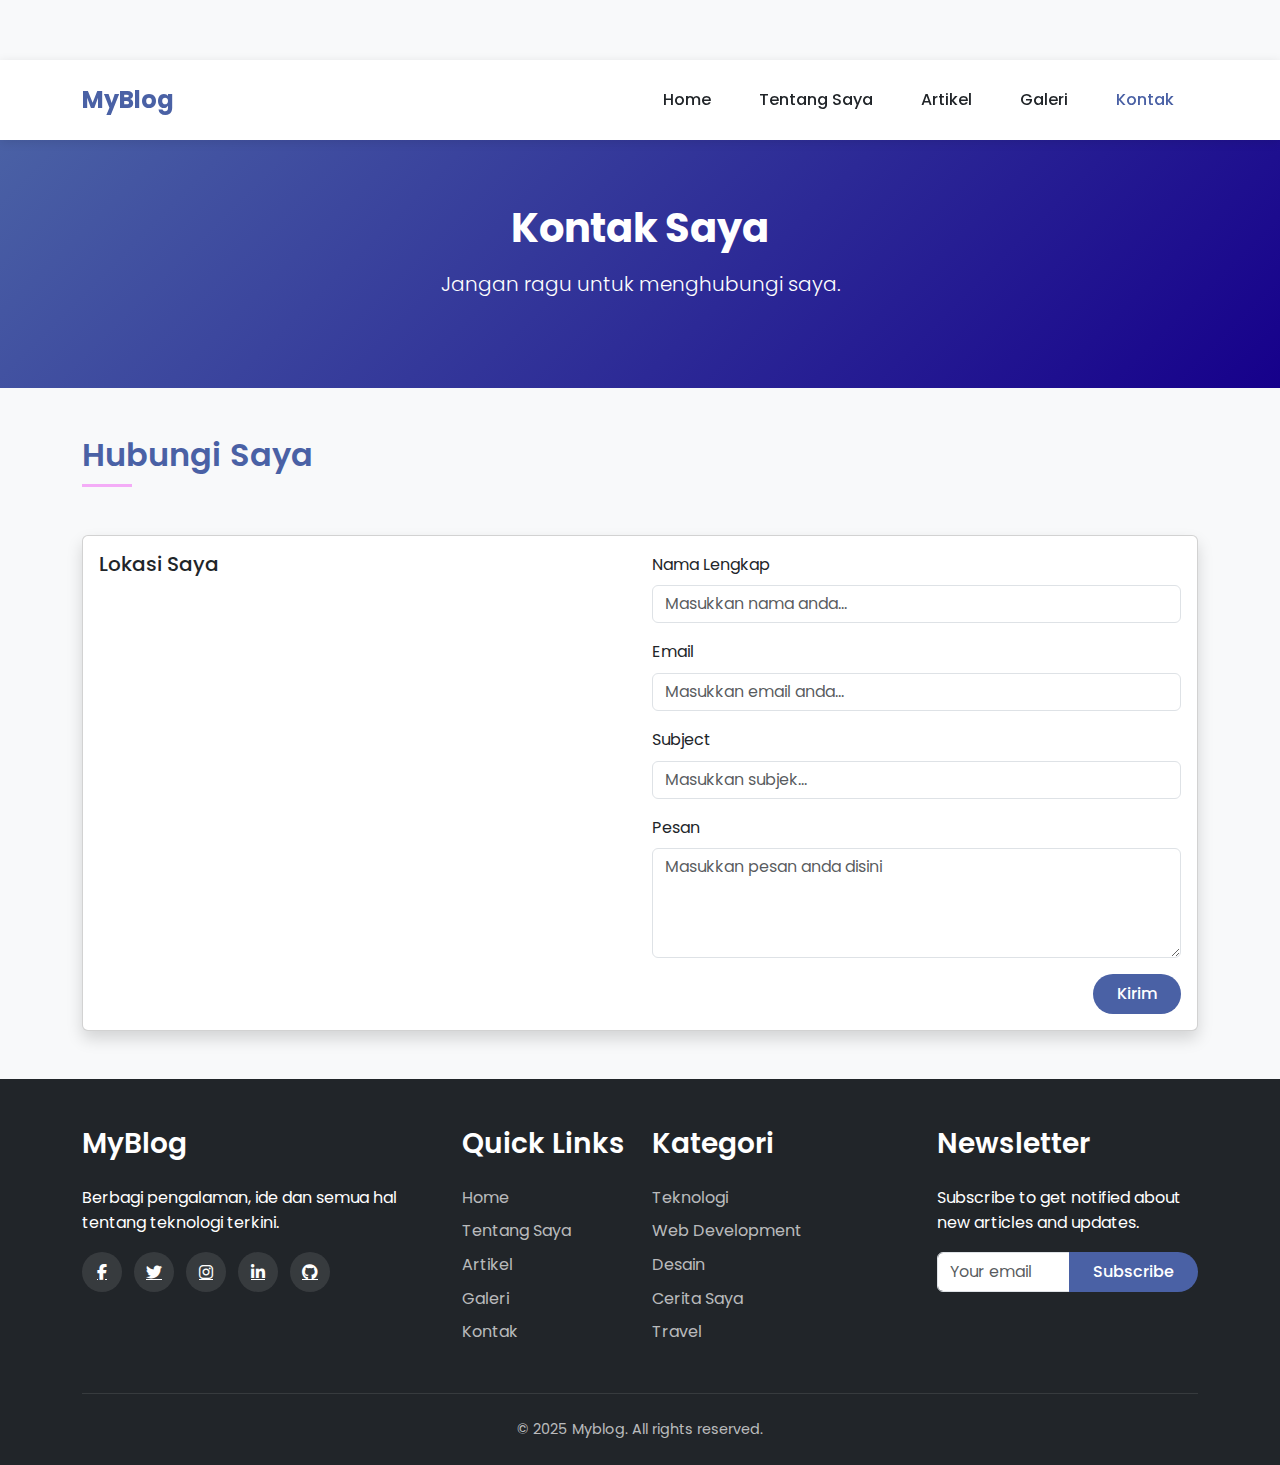
<file: pertemuan-6/kontak.html>
<!DOCTYPE html>
<html lang="en">

<head>
    <meta charset="utf-8" />
    <meta content="width=device-width, initial-scale=1" name="viewport" />
    <title>Blog Pribadi Saya</title>
    <link href="https://cdn.jsdelivr.net/npm/bootstrap@5.3.2/dist/css/bootstrap.min.css" rel="stylesheet" />
    <link href="../style.css" rel="stylesheet" />
    <link href="https://cdnjs.cloudflare.com/ajax/libs/font-awesome/6.4.2/css/all.min.css" rel="stylesheet" />
    <link rel="preconnect" href="https://fonts.googleapis.com" />
    <link rel="preconnect" href="https://fonts.gstatic.com" crossorigin />
    <link href="https://fonts.googleapis.com/css2?family=Poppins:wght@300;400;500;600;700&display=swap"
        rel="stylesheet" />
</head>

<body>
    <!-- Navbar -->
    <nav class="navbar navbar-expand-lg navbar-custom">
        <div class="container">
            <a class="navbar-brand" href="#">MyBlog</a>
            <button class="navbar-toggler" type="button" data-bs-toggle="collapse" data-bs-target="#navbarNav"
                aria-controls="navbarNav" aria-expanded="false" aria-label="Toggle navigation">
                <span class="navbar-toggler-icon"></span>
            </button>
            <div class="collapse navbar-collapse" id="navbarNav">
                <ul class="navbar-nav ms-auto">
                    <li class="nav-item">
                        <a class="nav-link" href="../pertemuan-5/index.html">Home</a>
                    </li>
                    <li class="nav-item">
                        <a class="nav-link" href="../pertemuan-5/about.html">Tentang Saya</a>
                    </li>
                    <li class="nav-item">
                        <a class="nav-link" href="artikel.html">Artikel</a>
                    </li>
                    <li class="nav-item">
                        <a class="nav-link" href="galeri.html">Galeri</a>
                    </li>
                    <li class="nav-item">
                        <a class="nav-link active" href="kontak.html">Kontak</a>
                    </li>
                </ul>
            </div>
        </div>
    </nav>

    <!-- Hero Section -->

    <section class="hero-section">
        <div class="container text-center hero-content">
            <h1 class="hero-title">Kontak Saya</h1>
            <p class="hero-subtitle">Jangan ragu untuk menghubungi saya.</p>
        </div>
    </section>

    <section class="container my-5">
        <h2 class="section-title mb-5">Hubungi Saya</h2>
        <div class="card shadow">
            <div class="card-body">
                <div class="row">

                    <div class="col-md-6 mb-4 mb-md-0">
                        <h5 class="mb-3">Lokasi Saya</h5>
                        <div class="ratio ratio-16x9">
                            <iframe
                                src="https://www.google.com/maps/embed?pb=!1m18!1m12!1m3!1d31691.278899195117!2d108.24206485599169!3d-6.841367612023001!2m3!1f0!2f0!3f0!3m2!1i1024!2i768!4f13.1!3m3!1m2!1s0x2e6f25c00a123f11%3A0x987bd741ca59ef73!2sCigasong%2C%20Kec.%20Cigasong%2C%20Kabupaten%20Majalengka%2C%20Jawa%20Barat!5e0!3m2!1sid!2sid!4v1746199164298!5m2!1sid!2sid"
                                width="600" height="450" style="border:0;" allowfullscreen="" loading="lazy"
                                referrerpolicy="no-referrer-when-downgrade"></iframe>
                        </div>
                    </div>


                    <div class="col-md-6">
                        <form action="">
                            <div class="mb-3">
                                <label for="name" class="form-label">Nama Lengkap</label>
                                <input type="text" class="form-control" name="name" id="name"
                                    placeholder="Masukkan nama anda...">
                            </div>

                            <div class="mb-3">
                                <label for="email" class="form-label">Email</label>
                                <input type="email" class="form-control" name="email" id="email"
                                    placeholder="Masukkan email anda...">
                            </div>

                            <div class="mb-3">
                                <label for="subject" class="form-label">Subject</label>
                                <input type="text" class="form-control" name="subject" id="subject"
                                    placeholder="Masukkan subjek...">
                            </div>

                            <div class="mb-3">
                                <label for="message" class="form-label">Pesan</label>
                                <textarea class="form-control" name="message" id="message" rows="4"
                                    placeholder="Masukkan pesan anda disini"></textarea>
                            </div>

                            <div class="text-end">
                                <button type="submit" class="btn btn-custom">Kirim</button>
                            </div>
                        </form>
                    </div>
                </div>
            </div>
        </div>
    </section>

    <!-- Footer -->
    <footer class="footer">
        <div class="container">
            <div class="row">

                <div class="col-lg-4 mb-4 mb-lg-0">
                    <h3 class="footer-title">MyBlog</h3>
                    <p>Berbagi pengalaman, ide dan semua hal tentang teknologi terkini.</p>
                    <div class="social-icons mt-3">
                        <a href="#"><i class="fab fa-facebook-f"></i></a>
                        <a href="#"><i class="fab fa-twitter"></i></a>
                        <a href="#"><i class="fab fa-instagram"></i></a>
                        <a href="#"><i class="fab fa-linkedin-in"></i></a>
                        <a href="#"><i class="fab fa-github"></i></a>
                    </div>
                </div>

                <div class="col-lg-2 col-md-6 mb-4 mb-md-0">
                    <h3 class="footer-title">Quick Links</h3>
                    <ul class="footer-links">
                        <li><a href="#">Home</a></li>
                        <li><a href="#">Tentang Saya</a></li>
                        <li><a href="#">Artikel</a></li>
                        <li><a href="#">Galeri</a></li>
                        <li><a href="#">Kontak</a></li>
                    </ul>
                </div>

                <div class="col-lg-3 col-md-6 mb-4 mb-md-0">
                    <h3 class="footer-title">Kategori</h3>
                    <ul class="footer-links">
                        <li><a href="#">Teknologi</a></li>
                        <li><a href="#">Web Development</a></li>
                        <li><a href="#">Desain</a></li>
                        <li><a href="#">Cerita Saya</a></li>
                        <li><a href="#">Travel</a></li>
                    </ul>
                </div>

                <div class="col-lg-3 col-md-6">
                    <h3 class="footer-title">Newsletter</h3>
                    <p>Subscribe to get notified about new articles and updates.</p>
                    <form>
                        <div class="input-group mb-3">
                            <input type="email" class="form-control" placeholder="Your email" aria-label="Your email">
                            <button class="btn btn-custom" type="submit">Subscribe</button>
                        </div>
                    </form>
                </div>

            </div>
            <div class="copyright text-center">
                &copy; 2025 Myblog. All rights reserved.
            </div>
        </div>
    </footer>

    <script src="https://cdn.jsdelivr.net/npm/bootstrap@5.1.3/dist/js/bootstrap.bundle.min.js"
        integrity="sha384-ka7Sk0Gln4gmtz2MlQnikT1wXgYsOg+OMhuP+IlRH9sENBO0LRn5q+8nbTov4+1p"
        crossorigin="anonymous"></script>
</body>

</html>
</file>
<file: style.css>
:root {
    --primary-color: #4a61a5;
    --secondary-color: #16008b;
    --accent-color: #f4acf7;
    --light-bg: #f8f9fa;
    --dark-text: #212529;
    --light-text: #6c757d;
  }
  
  body {
    font-family: 'Poppins', sans-serif;
    background-color: var(--light-bg);
    color: var(--dark-text);
    line-height: 1.6;
    padding-top: 60px; /* Adjusted to accommodate the sticky navbar */
  }
  
  /* Navbar */
  .navbar-custom {
    background-color: white;
    box-shadow: 0 2px 10px rgba(0,0,0,0.1);
    padding: 1rem 0;
    position: sticky; /* Make the navbar sticky */
    top: 0;
    z-index: 1000; /* Ensure it stays above other content */
    width: 100%;
  }
  
  .navbar-custom .navbar-brand {
    font-weight: 700;
    color: var(--primary-color);
    font-size: 1.5rem;
  }
  
  .navbar-custom .nav-link {
    color: var(--dark-text);
    font-weight: 500;
    margin: 0 1rem;
    transition: all 0.3s ease;
    position: relative;
  }
  
  .navbar-custom .nav-link:hover,
  .navbar-custom .nav-link.active {
    color: var(--primary-color);
  }
  
  .navbar-custom .nav-link:hover:after {
    content: '';
    position: absolute;
    bottom: 0;
    left: 1rem;
    right: 1rem;
    height: 2px;
    background-color: var(--primary-color);
  }
  
  /* Hero Section */
  .hero-section {
    background: linear-gradient(135deg, var(--primary-color), var(--secondary-color));
    color: white;
    padding: 4rem 0;
    margin-bottom: 3rem;
    position: relative;
    overflow: hidden;
  }
  
  .hero-section::before {
    content: '';
    position: absolute;
    top: 0;
    right: 0;
    bottom: 0;
    left: 0;
    background: url('https://images.unsplash.com/photo-1499750310107-5eef2ba66643?ixlib=rb-4.0.3&ixid=M3w3NjAzfDB8MHxwaG90by1wYWdlfHx8fGVufDB8fHx8&auto=format&fit=crop&w=1470&q=80') center/cover;
    opacity: 0.2;
  }
  
  .hero-content {
    position: relative;
    z-index: 1;
  }
  
  .hero-title {
    font-weight: 700;
    font-size: 2.5rem;
    margin-bottom: 1rem;
  }

  .hero-subtitle {
    font-weight: 300;
    font-size: 1.25rem;
    margin-bottom: 1.5rem;
    max-width: 700px;
    margin-left: auto;
    margin-right: auto;
  }
  
  /* About Section */
  .about-section {
    padding: 3rem 0;
    background-color: white;
    border-radius: 10px;
    box-shadow: 0 5px 15px rgba(0, 0, 0, 0.05);
    margin-bottom: 3rem;
  }
  
  .section-title {
    font-weight: 600;
    color: var(--primary-color);
    position: relative;
    padding-bottom: 0.75rem;
    margin-bottom: 1.5rem;
  }
  
  .section-title::after {
    content: '';
    position: absolute;
    bottom: 0;
    left: 0;
    width: 50px;
    height: 3px;
    background-color: var(--accent-color);
  }
  
  /* New class for the About Me image */
  .about-img {
    max-width: 220px;
    height: auto;
    display: block;
    margin-left: auto;
    margin-right: auto;
  }
  
  /* Articles */
  
  .article-card {
    border: none;
    border-radius: 8px;
    overflow: hidden;
    box-shadow: 0 5px 15px rgba(0, 0, 0, 0.05);
    transition: transform 0.3s ease, box-shadow 0.3s ease;
    margin-bottom: 1.5rem;
    height: 100%;
  }
  
  .article-card:hover {
    transform: translateY(-5px);
    box-shadow: 0 10px 25px rgba(0, 0, 0, 0.1);
  }
  
  .article-img {
    height: 200px;
    object-fit: cover;
    width: 100%;
  }
  
  .article-body {
    padding: 1.5rem;
  }
  
  .article-title {
    font-weight: 600;
    margin-bottom: 0.75rem;
    color: var(--dark-text);
  }
  
  .article-excerpt {
    color: var(--light-text);
    margin-bottom: 1rem;
    font-size: 0.9rem;
  }
  
  .article-meta {
    font-size: 0.8rem;
    color: var(--light-text);
    margin-bottom: 0.5rem;
  }
  
  .read-more-btn {
    color: var(--primary-color);
    font-weight: 500;
    font-size: 0.9rem;
    text-decoration: none;
    display: inline-flex;
    align-items: center;
    transition: color 0.3s ease;
  }
  
  .read-more-btn:hover {
    color: var(--secondary-color);
  }
  
  .read-more-btn i {
    margin-left: 0.3rem;
    transition: transform 0.3s ease;
  }
  
  .read-more-btn:hover i {
    transform: translateX(3px);
  }
  
  /* Gallery */
  .gallery-section {
    padding: 3rem 0;
    background-color: white;
    margin-bottom: 3rem;
  }
  
  .gallery-item {
    position: relative;
    border-radius: 8px;
    overflow: hidden;
    margin-bottom: 1.5rem;
    box-shadow: 0 5px 15px rgba(0, 0, 0, 0.05);
    transition: transform 0.3s ease;
  }
  
  .gallery-item:hover {
    transform: scale(1.03);
  }
  
  .gallery-img {
    width: 100%;
    height: 200px;
    object-fit: cover;
  }
  
  .gallery-overlay {
    position: absolute;
    top: 0;
    left: 0;
    right: 0;
    bottom: 0;
    background: rgba(0, 0, 0, 0.3);
    display: flex;
    align-items: center;
    justify-content: center;
    opacity: 0;
    transition: opacity 0.3s ease;
  }
  
  .gallery-item:hover .gallery-overlay {
    opacity: 1;
  }
  
  .gallery-icon {
    color: white;
    font-size: 1.5rem;
  }
  
  /* Footer */
  .footer {
    background-color: var(--dark-text);
    color: white;
    padding: 3rem 0 1.5rem;
  }
  
  .footer-title {
    font-weight: 600;
    margin-bottom: 1.5rem;
    color: white;
  }
  
  .footer-links {
    list-style: none;
    padding: 0;
  }
  
  .footer-links li {
    margin-bottom: 0.5rem;
  }
  
  .footer-links a {
    color: rgba(255, 255, 255, 0.7);
    text-decoration: none;
    transition: color 0.3s ease;
  }
  
  .footer-links a:hover {
    color: white;
  }
  
  .social-icons a {
    display: inline-flex;
    align-items: center;
    justify-content: center;
    width: 40px;
    height: 40px;
    background-color: rgba(255, 255, 255, 0.1);
    border-radius: 50%;
    color: white;
    margin-right: 0.5rem;
    transition: all 0.3s ease;
  }
  
  .social-icons a:hover {
    background-color: var(--accent-color);
    transform: translateX(-3px);
  }
  
  .copyright {
    border-top: 1px solid rgba(255, 255, 255, 0.1);
    padding-top: 1.5rem;
    margin-top: 2rem;
    color: rgba(255, 255, 255, 0.7);
    font-size: 0.9rem;
  }

  /* Button */
.btn-custom {
    background-color: var(--primary-color);
    color: white;
    border: none;
    padding: 0.5rem 1.5rem;
    border-radius: 30px;
    font-weight: 500;
    transition: all 0.3s ease;
  }
  
  .btn-custom:hover {
    background-color: var(--secondary-color);
    color: white;
    transform: translateY(-2px);
    box-shadow: 0 5px 15px rgba(0, 0, 0, 0.1);
  }
  
  /* Responsive adjustments */
  @media (max-width: 767.98px) {
    .hero-title {
      font-size: 2rem;
    }
  
    .hero-subtitle {
      font-size: 1rem;
    }
  
    .navbar-custom .nav-link {
      padding: 0.5rem 0;
    }
  
    .section-title {
      font-size: 1.5rem;
    }
  }
</file>
